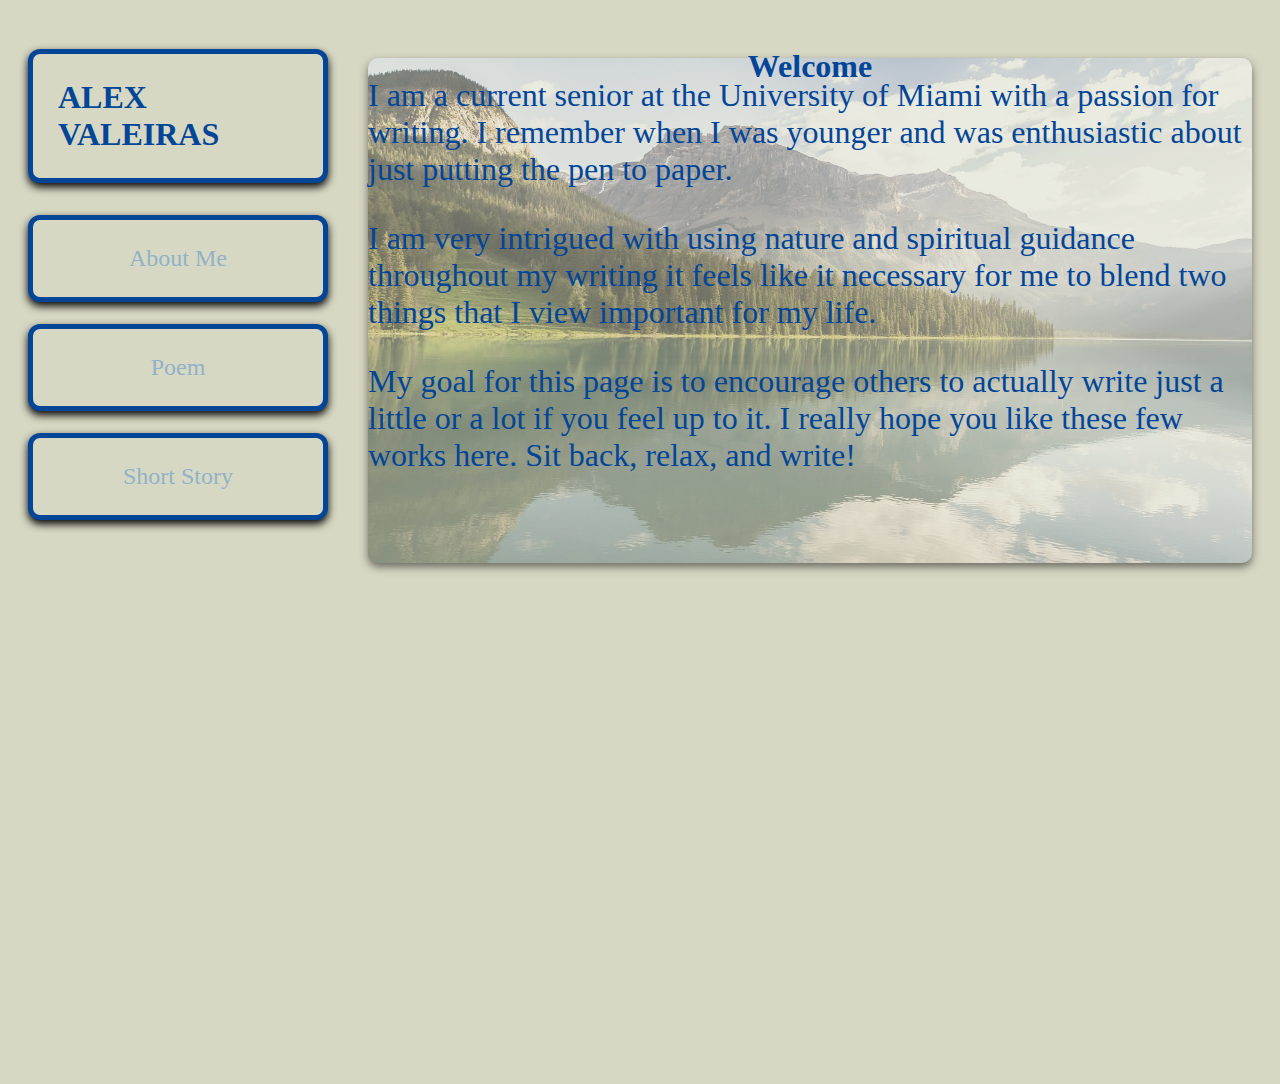
<file: index.html>
<!DOCTYPE html>
<html lang="en">

<head>
  <meta charset="UTF-8">
  <meta name="viewport" content="width=device-width, initial-scale=1.0">
  <title>About Me</title>
  <link rel="stylesheet" href="css/about-me.css" >
</head>
<body>
  <main class="flex-container">


    <section class="main-content">

      <h1 class="wsizew">ALEX VALEIRAS</h1>
      <nav class = "navtext">
      <button class="fsizef " onclick="window.location='index.html'"> About Me </button>
       <button class="fsizef " onclick="window.location='portfolio/poems.html'"> Poem </button>
       <button class="fsizef " onclick="window.location='portfolio/short-story.html'"> Short Story </button>
      </nav>

    </section>

    <aside class="sidebar">

      <img class = "forest" src="images/forest.jpg" alt="forest"/>
       <h1 class="wsize">Welcome</h1> 
      <p class="fsize">
        I am a current senior at the University of Miami with a passion for writing. I remember when I was younger and was enthusiastic about just putting the pen to paper. 
        
      </p>

      <p class="fsize">
        I am very intrigued with using nature and spiritual guidance throughout my writing it feels like it necessary for me to blend two things that I view important for my life.
      </p>

      <p class="fsize">
        My goal for this page is to encourage others to actually write just a little or a lot if you feel up to it. I really hope you like these few works here. Sit back, relax, and write!
      </p>

    </aside>

  </main>

</body>
</html>
</file>
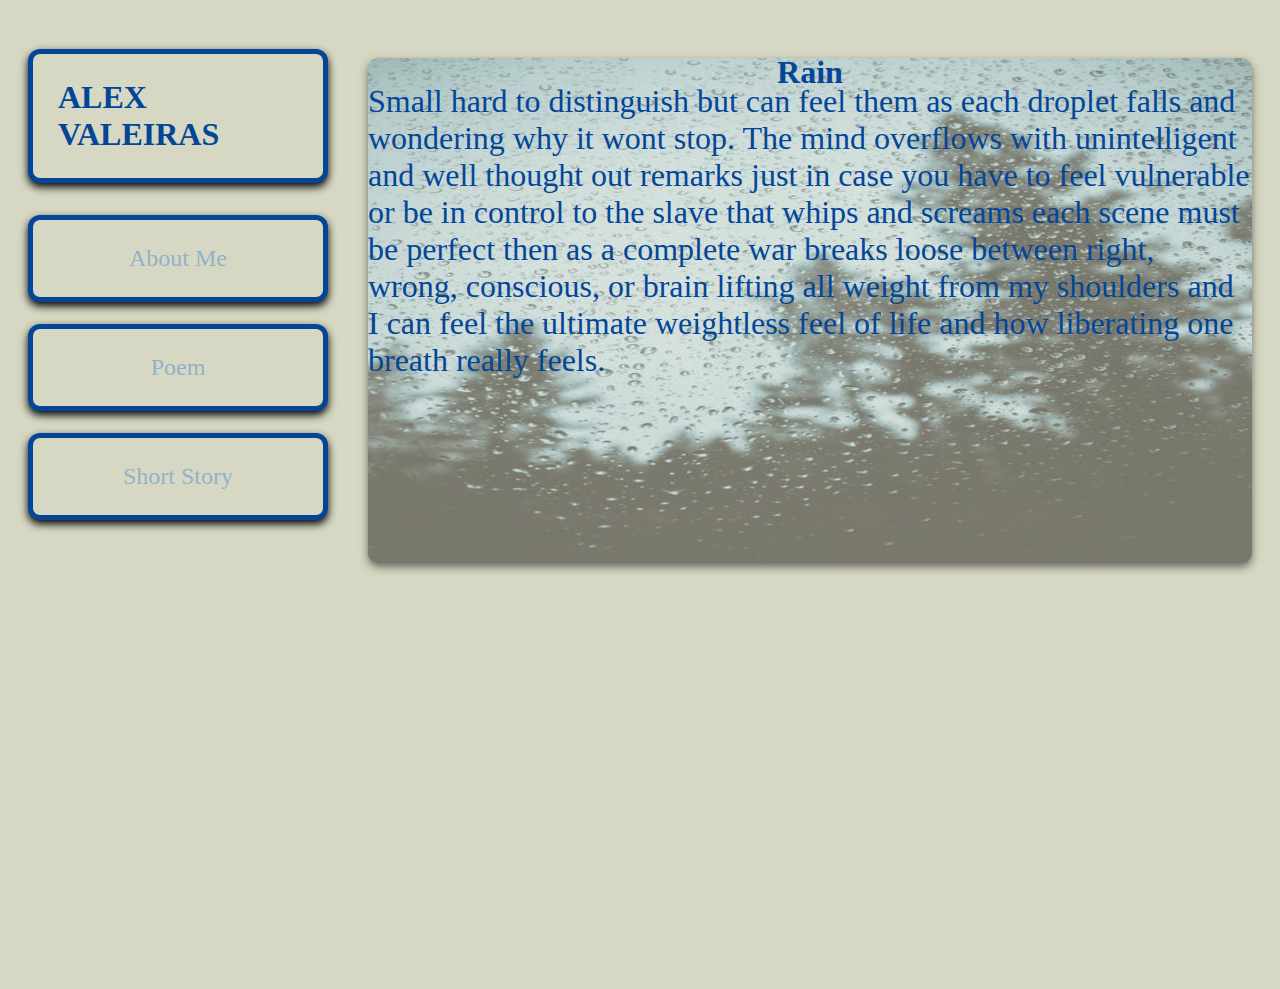
<file: portfolio/poems.html>
<!DOCTYPE html>
<html lang="en">

<head>
  <meta charset="UTF-8">
  <meta name="viewport" content="width=device-width, initial-scale=1.0">
  <title>About Me</title>
  <link rel="stylesheet" href="../css/about-me.css" >
</head>
<body>

  <main class="flex-container">

    <section class="main-content blue">
      <h1 class="wsizew" >ALEX VALEIRAS</h1>
      <nav class = "navtext">
      <button class="fsizef " onclick="window.location='../index.html'"> About Me </button>
       <button class="fsizef " onclick="window.location='poems.html'"> Poem </button>
       <button class="fsizef " onclick="window.location='short-story.html'"> Short Story </button>
      </nav>
    </section>

    <aside class="sidebar">
   
      <img class = "rain" src="../images/rain.jpg" alt="rain"/>
      <h2 class="wsize1"> Rain </h2>
      <p class="fsize1">

         Small hard to distinguish but can feel them as each droplet falls and wondering why it wont stop. The mind overflows with unintelligent and well thought out remarks just in case you have to feel vulnerable or be in control to the slave that whips and screams each scene must be perfect then as a complete war breaks loose between right, wrong, conscious, or brain lifting all weight from my shoulders and I can feel the ultimate weightless feel of life and how liberating one breath really feels.
      </p>
    

    </aside>

  </main>

</body>
</html>
</file>
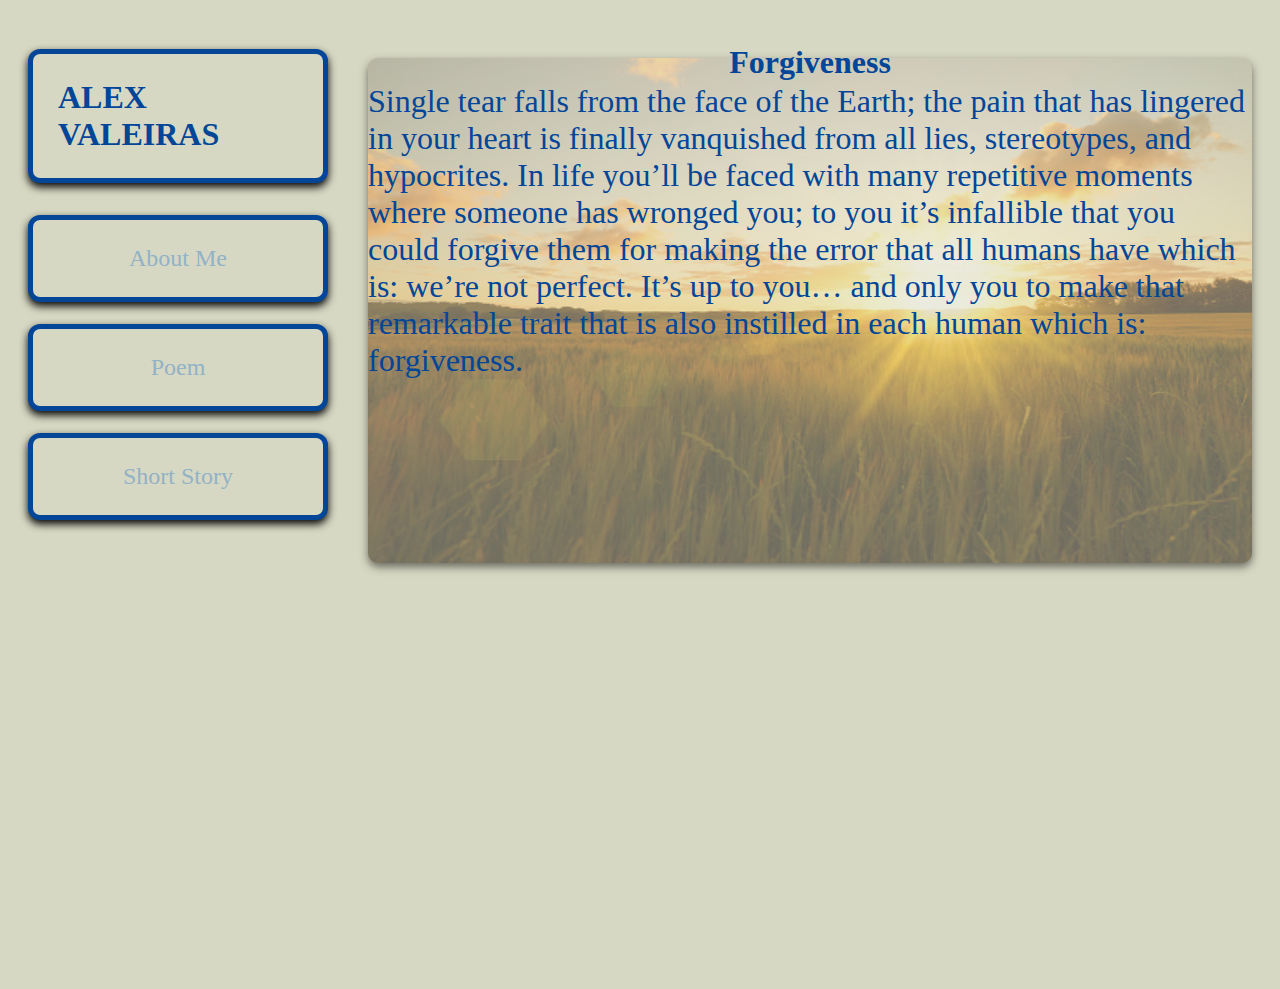
<file: portfolio/short-story.html>
<!DOCTYPE html>
<html lang="en">

<head>
  <meta charset="UTF-8">
  <meta name="viewport" content="width=device-width, initial-scale=1.0">
  <title>About Me</title>
  <link rel="stylesheet" href="../css/about-me.css" >
</head>
<body>

  <main class="flex-container">

    <section class="main-content blue">
      <h1 class="wsizew">ALEX VALEIRAS</h1>
      <nav class = "navtext">
      <button class="fsizef " onclick="window.location='../index.html'"> About Me </button>
       <button class="fsizef " onclick="window.location='poems.html'"> Poem </button>
       <button class="fsizef " onclick="window.location='short-story.html'"> Short Story </button>
      </nav>

    </section>

    <aside class="sidebar green">
      <img class = "sunrise" src="../images/sunrise.jpg" alt="sunrise"/>
      <h2 class="wsize2">Forgiveness</h2>
      <p class="fsize2">
        Single tear falls from the face of the Earth; the pain that has lingered in your heart is finally vanquished from all lies, stereotypes, and hypocrites. In life you’ll be faced with many repetitive moments where someone has wronged you; to you it’s infallible that you could forgive them for making the error that all humans have which is: we’re not perfect. It’s up to you… and only you to make that remarkable trait that is also instilled in each human which is: forgiveness. 
      </p>

    </aside>

  </main>

</body>
</html>
</file>
<file: css/about-me.css>
/* @import url('https://fonts.googleapis.com/css2?family=Fuzzy+Bubbles:wght@700&display=swap'); */

*{
  background-color: #d7d8c3;
  color: #91b2c7;
}
html {
  box-sizing: border-box;
  font-size: 100%;
}
a:link {
  color: #91b2c7;
  text-decoration: none;
}

/* visited link */
a:visited {
  color: #91b2c7;
  text-decoration: none;
}

/* mouse over link */
a:hover {
  color: #8d6298;
  text-decoration: underline;
}

/* selected link */
a:active {
  color: blue;
  text-decoration: none;
}

*, *:before, *:after {
  /* font-family: 'Fuzzy Bubbles';  , cursive; */
  box-sizing: inherit;
}
.navtext{
	font-family: 'Lora', serif;
}
.forest{
  opacity: 50%;
  position: relative;
  top:30px;
  height: 505px;
  width:100%;
  box-shadow: 0 4px 8px 0 rgba(0, 0, 0, 1); 
  border-radius: 10px;
 /*opacity: 30%;
  top:100%;
  width:100%;
  height: 535px;
  box-shadow: 0 4px 8px 0 rgba(0, 0, 0, 1); 
  border-radius: 10px;*/

}
.rain{
  opacity: 50%;
  position: relative;
  top:30px;
  height: 505px;
  width:100%;
  box-shadow: 0 4px 8px 0 rgba(0, 0, 0, 1); 
  border-radius: 10px;
 /*opacity: 30%;
  top:100%;
  height: 535px;
  width:100%;
  box-shadow: 0 4px 8px 0 rgba(0, 0, 0, 1); 
  border-radius: 10px;*/

}
.sunrise{
  opacity: 50%;
  position: relative;
  top:30px;
  height: 505px;
  width:100%;
  box-shadow: 0 4px 8px 0 rgba(0, 0, 0, 1); 
  border-radius: 10px;
 /* opacity: 50%;
  top:100%;
  height: 535px;
  width:100%;
  box-shadow: 0 4px 8px 0 rgba(0, 0, 0, 1); 
  border-radius: 10px;*/
}
body {
  background-color: #101010;
  color: #ffffff;
  overflow: hidden;
  /*font-family: Arial, Helvetica, sans-serif;*/
}

.wsize{
  font-size: 32px;
  font-family: 'Fuzzy Bubbles', cursive;
  position: relative;
  background-color: transparent;
  top:-510px;
  color:#034698;
  text-align: center;
}
.wsize1{
  font-size: 32px;
  font-family: 'Fuzzy Bubbles', cursive;
  color:#034698;
  position: relative;
  background-color: transparent;
  top:-510px;
  text-align: center;
}
.wsize2{
  font-size: 32px;
  font-family: 'Fuzzy Bubbles', cursive;
  color:#034698;
  text-align: center;
  position: relative;
  background-color: transparent;
  top:-520px;
}
.wsizew{
  font-size: 32px;
  font-family: 'Fuzzy Bubbles', cursive;
  color:#034698;
  border-style: solid;
  border-width: 5px;
  border-color: #034698;
  border-radius: 12px;
  padding-top: 25px;
  padding-left: 25px;
  padding-right: 25px;
  padding-bottom: 25px;
  box-shadow: 0 4px 8px 0 rgba(0, 0, 0, 1); 

}

.fsize1{
  font-size: 32px;
  font-family: 'Roboto Slab', serif;
  color:#034698;
  position: relative;
  background-color: transparent;
  top:-550px;
}
.fsize2{
  font-size: 32px;
  font-family: 'Roboto Slab', serif;
  color:#034698;
  position: relative;
  background-color: transparent;
  top:-550px;
}
.fsize{
  font-size: 32px;
  font-family: 'Roboto Slab', serif;
  position: relative;
  background-color: transparent;
  top:-550px;
  color:#034698;
}
.fsizef{
  font-size: 24px;
  font-family: 'Lora', serif;
   border-style: solid;
  border-width: 5px;
  border-color: #034698;
  border-radius: 12px;
  padding-top: 25px;
  padding-left: 25px;
  padding-right: 25px;
  padding-bottom: 25px;
  margin-bottom: 12px;
  margin-top:10px;
  width:300px;
  box-shadow: 0 4px 8px 0 rgba(0, 0, 0, 1); 

}
.fsizef:hover{
  background-color: #c2c4a4;
  
}
.fsizef:hover > .menu{
  /*font-size: 24px;
  font-family: 'Lora', serif;
   border-style: solid;
  border-width: 5px;
  border-color: #ffff;
  border-radius: 12px;
  padding-top: 25px;
  padding-left: 25px;
  padding-right: 25px;
  padding-bottom: 25px;*/
  background-color: #c2c4a4;
}

.conainter{
  background-color: #d7d8c3;
}
.menu{
  background-color: #d7d8c3;
}
.tree{
  height: 150px;
  width:180px;
  position: relative;
  top:300px;
  left:900px;
  opacity: 20%;
}
section, aside, div {
  padding: 20px;
  border-radius: 12px;
}

.flex-container {
  
    display: flex;  
}

.main-content {
  flex: .25;  
}

.sidebar {
  flex: 1;
  /*background-image: url("forest.jpg");*/
  background-repeat:no-repeat;
}
.texthieght{
  position: relative;
    top: -400px;
}
</file>
